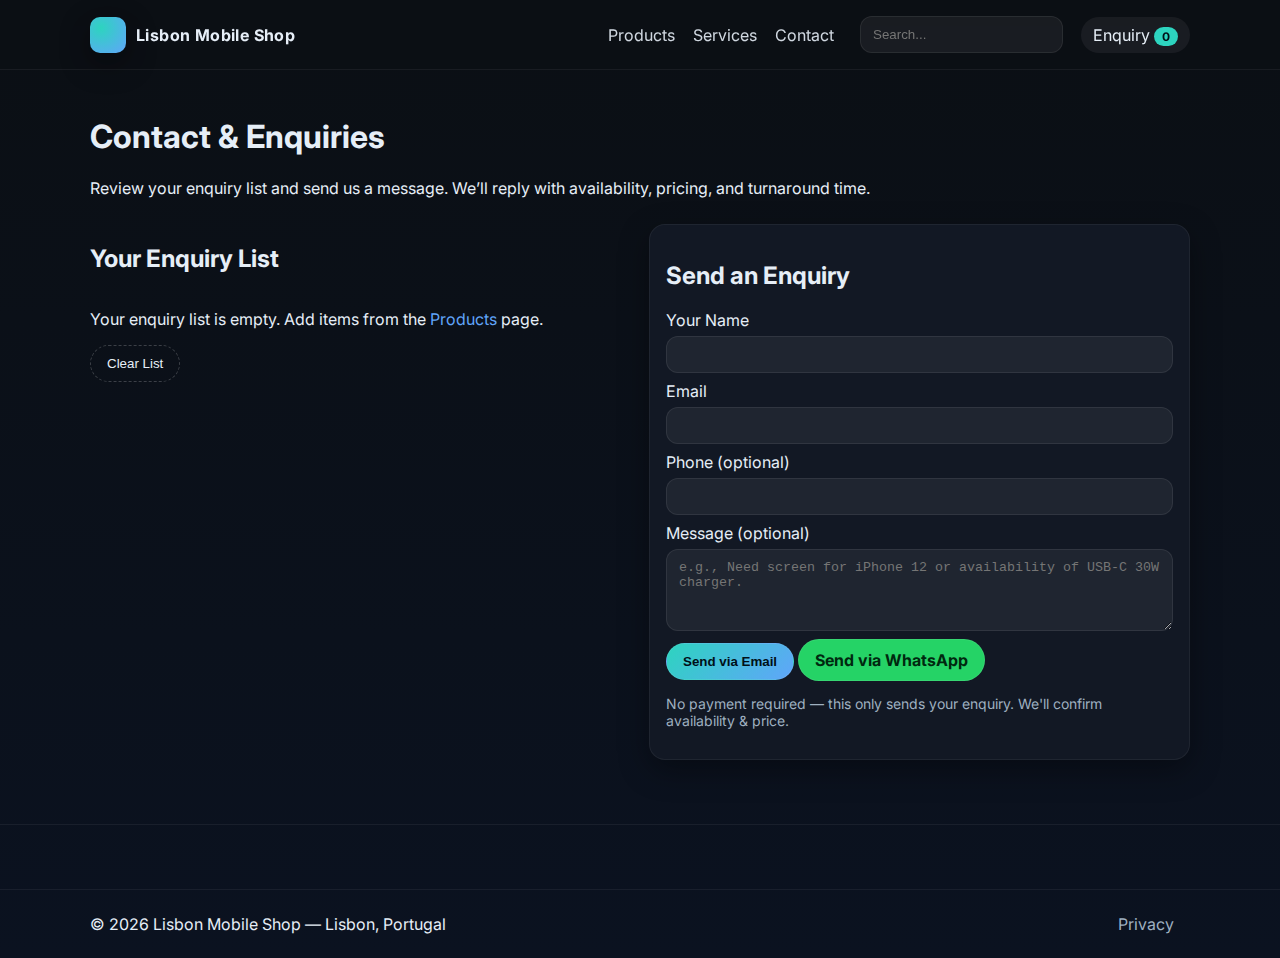
<file: lisbon-mobile-shop-site/contact.html>
<!DOCTYPE html>
<html lang="en">
<head>
  <meta charset="UTF-8" />
  <meta name="viewport" content="width=device-width, initial-scale=1.0" />
  <title>Contact & Enquiries — Lisbon Mobile Shop</title>
  <meta name="description" content="Contact us for product availability, prices, or repair quotes. Send via WhatsApp or email." />
  <link rel="canonical" href="https://example.com/contact.html" />
  <link rel="stylesheet" href="assets/css/styles.css" />
  <link href="https://fonts.googleapis.com/css2?family=Inter:wght@400;500;600;700&display=swap" rel="stylesheet">
  <script defer src="assets/js/app.js"></script>
  <script defer src="assets/js/contact.js"></script>
</head>
<body>
  <header id="site-header"></header>
  <main class="container">
    <section class="page-head">
      <h1>Contact & Enquiries</h1>
      <p>Review your enquiry list and send us a message. We’ll reply with availability, pricing, and turnaround time.</p>
    </section>

    <section class="grid grid--2">
      <div>
        <h2>Your Enquiry List</h2>
        <div id="enquiryList" class="list"></div>
        <div class="stack gap">
          <button class="btn btn--ghost" id="clearEnquiry">Clear List</button>
        </div>
      </div>

      <form id="enquiryForm" class="card form">
        <h2>Send an Enquiry</h2>
        <label>
          <span>Your Name</span>
          <input class="input" name="name" required />
        </label>
        <label>
          <span>Email</span>
          <input type="email" class="input" name="email" required />
        </label>
        <label>
          <span>Phone (optional)</span>
          <input class="input" name="phone" />
        </label>
        <label>
          <span>Message (optional)</span>
          <textarea class="input" name="message" rows="4" placeholder="e.g., Need screen for iPhone 12 or availability of USB-C 30W charger."></textarea>
        </label>
        <div class="stack">
          <button type="submit" class="btn btn--primary">Send via Email</button>
          <a id="sendWhatsApp" class="btn btn--whatsapp" href="#">Send via WhatsApp</a>
        </div>
        <p class="muted">No payment required — this only sends your enquiry. We'll confirm availability & price.</p>
      </form>
    </section>
  </main>
  <footer id="site-footer"></footer>
</body>
</html>
</file>
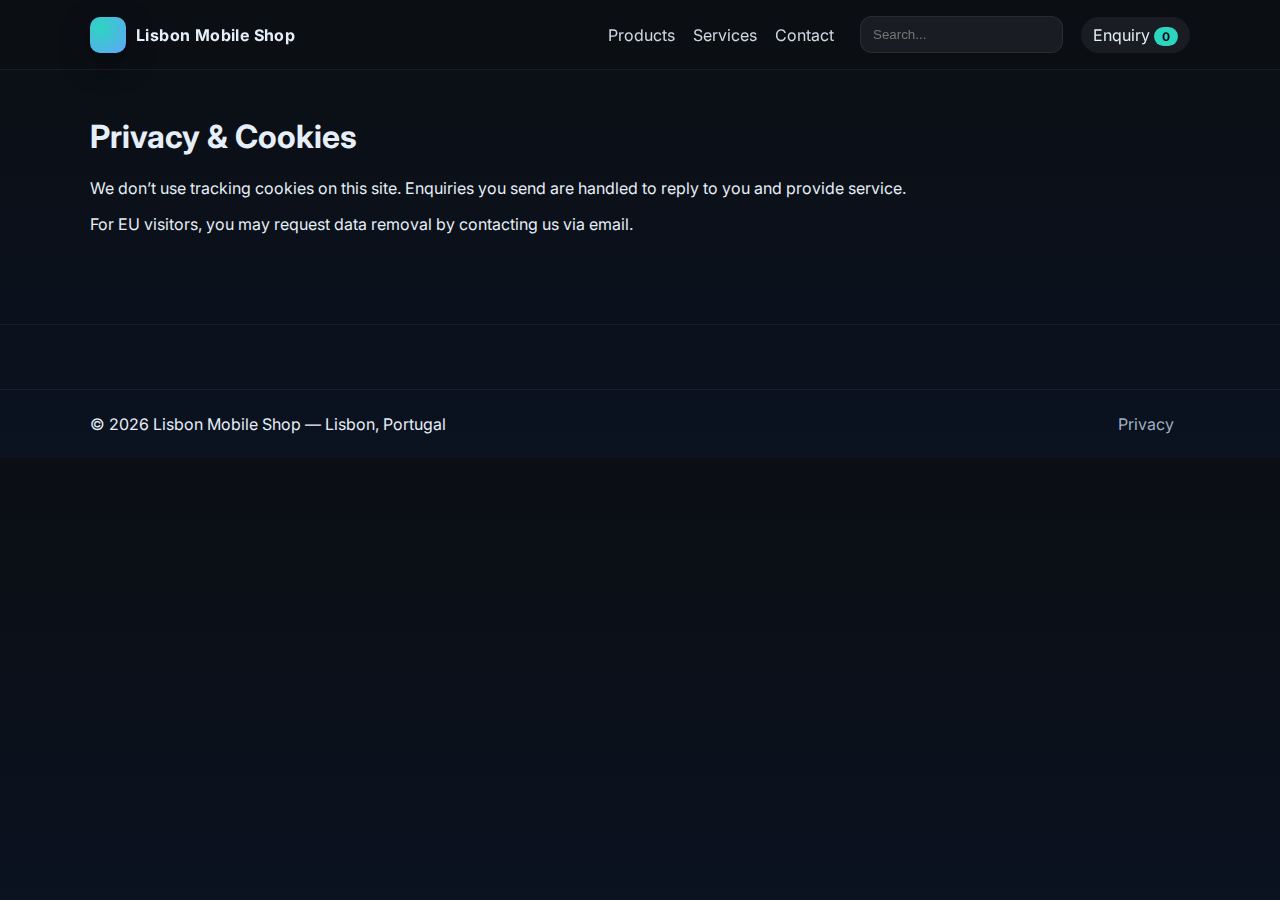
<file: lisbon-mobile-shop-site/privacy.html>
<!DOCTYPE html>
<html lang="en">
<head>
  <meta charset="UTF-8">
  <meta name="viewport" content="width=device-width, initial-scale=1.0">
  <title>Privacy & Cookies — Lisbon Mobile Shop</title>
  <meta name="description" content="Privacy & cookies policy for Lisbon Mobile Shop." />
  <link rel="canonical" href="https://example.com/privacy.html" />
  <link rel="stylesheet" href="assets/css/styles.css" />
  <link href="https://fonts.googleapis.com/css2?family=Inter:wght@400;500;600;700&display=swap" rel="stylesheet">
  <script defer src="assets/js/app.js"></script>
</head>
<body>
  <header id="site-header"></header>
  <main class="container">
    <section class="page-head">
      <h1>Privacy & Cookies</h1>
      <p>We don’t use tracking cookies on this site. Enquiries you send are handled to reply to you and provide service.</p>
      <p>For EU visitors, you may request data removal by contacting us via email.</p>
    </section>
  </main>
  <footer id="site-footer"></footer>
</body>
</html>
</file>
<file: lisbon-mobile-shop-site/assets/css/styles.css>
/* Lisbon Mobile Shop — Styles */
:root {
  --bg: #0b0f14;
  --card: #121824;
  --muted: #9fb0c0;
  --text: #e6eef7;
  --brand: #2dd4bf;
  --brand-2: #60a5fa;
  --whatsapp: #25d366;
  --danger: #ef4444;
  --shadow: 0 10px 30px rgba(0,0,0,.35);
}

* { box-sizing: border-box; }
html, body { margin: 0; padding: 0; }
body {
  font-family: 'Inter', system-ui, -apple-system, Segoe UI, Roboto, Arial, sans-serif;
  background: linear-gradient(180deg, #0b0f14 0%, #0b1220 100%);
  color: var(--text);
}

.container { width: min(1100px, 92%); margin-inline: auto; }
header.site-nav { position: sticky; top: 0; background: rgba(11, 15, 20, .8); backdrop-filter: blur(8px); z-index: 50; border-bottom: 1px solid rgba(255,255,255,.06); }
.navbar { display: flex; align-items: center; justify-content: space-between; padding: 16px 0; }
.brand { display: flex; align-items: center; gap: 10px; text-decoration: none; color: var(--text); }
.brand .logo { width: 36px; height: 36px; border-radius: 10px; background: radial-gradient(circle at 30% 30%, var(--brand), var(--brand-2)); box-shadow: var(--shadow); }
.brand .name { font-weight: 700; letter-spacing: .4px; }

.nav-links { display: flex; gap: 18px; align-items: center; }
.nav-links a { text-decoration: none; color: var(--text); opacity: .9; }
.nav-links a:hover { opacity: 1; }
.nav-links form { margin-left: 8px; }
.cart-pill { background: rgba(255,255,255,.06); padding: 8px 12px; border-radius: 999px; }

footer { border-top: 1px solid rgba(255,255,255,.06); margin-top: 64px; }
.footer-inner { padding: 24px 0; display: grid; grid-template-columns: 1fr auto; gap: 12px; align-items: center; }
.footer-inner nav a { color: var(--muted); text-decoration: none; margin-right: 16px; }

.hero { display: grid; grid-template-columns: 1.1fr .9fr; gap: 24px; align-items: center; padding: 40px 0; }
.hero__content h1 { font-size: clamp(28px, 4vw, 44px); line-height: 1.1; margin: 0 0 10px; }
.hero__content p { color: var(--muted); margin: 0 0 12px; }
.hero__image img { width: 100%; border-radius: 18px; box-shadow: var(--shadow); }

.hero__cta { display: flex; gap: 12px; margin: 16px 0 8px; }
.trust-badges { display: flex; gap: 12px; flex-wrap: wrap; color: var(--muted); font-size: 14px; }

.grid { display: grid; gap: 18px; }
.grid--3 { grid-template-columns: repeat(3, 1fr); }
.grid--2 { grid-template-columns: repeat(2, 1fr); }

.card { background: var(--card); border: 1px solid rgba(255,255,255,.06); border-radius: 16px; overflow: hidden; box-shadow: var(--shadow); }
.card img { width: 100%; display: block; aspect-ratio: 16/10; object-fit: cover; }
.card__body { padding: 16px; }
.card__body h3 { margin: 0 0 6px; }
.card__body p { margin: 0 0 10px; color: var(--muted); }
.link { color: var(--brand-2); text-decoration: none; }

.btn { display: inline-flex; align-items: center; justify-content: center; gap: 8px;
  border-radius: 999px; padding: 10px 16px; background: rgba(255,255,255,.06); color: var(--text);
  border: 1px solid rgba(255,255,255,.08); text-decoration: none; cursor: pointer;
}
.btn--primary { background: linear-gradient(135deg, var(--brand), var(--brand-2)); color: #001018; font-weight: 700; }
.btn--ghost { background: transparent; border: 1px dashed rgba(255,255,255,.2); }
.btn--whatsapp { background: var(--whatsapp); color: #00280f; font-weight: 700; }

.cta-banner {
  margin-top: 28px; background: radial-gradient(1000px 400px at 80% -10%, rgba(45,212,191,.2), transparent),
  linear-gradient(180deg, rgba(96,165,250,.1), transparent);
  border: 1px solid rgba(255,255,255,.06); border-radius: 16px; padding: 20px; display: flex; align-items: center; justify-content: space-between;
}

.page-head { padding: 26px 0 10px; }
.filters { display: flex; gap: 10px; flex-wrap: wrap; margin: 10px 0 18px; }
.input { background: rgba(255,255,255,.06); color: var(--text); border: 1px solid rgba(255,255,255,.08); border-radius: 12px; padding: 10px 12px; min-width: 180px; }

.enquiry-dock { position: sticky; bottom: 14px; margin-top: 18px; background: rgba(9,12,18,.75); backdrop-filter: blur(8px); border: 1px solid rgba(255,255,255,.1);
  border-radius: 12px; padding: 12px; display: flex; align-items: center; justify-content: space-between; }

.list { display: grid; gap: 10px; }
.list-item { display: grid; grid-template-columns: 64px 1fr auto; gap: 12px; align-items: center; background: var(--card); border: 1px solid rgba(255,255,255,.06); border-radius: 12px; padding: 10px; }
.list-item img { width: 64px; height: 64px; object-fit: cover; border-radius: 10px; }
.list-item h4 { margin: 0; }
.list-item p { margin: 2px 0; color: var(--muted); font-size: 14px; }
.row { display: flex; align-items: center; gap: 10px; }

.form { background: var(--card); border: 1px solid rgba(255,255,255,.06); border-radius: 16px; padding: 16px; }
.form label { display: grid; gap: 6px; margin-bottom: 8px; }
.form .muted { color: var(--muted); font-size: 14px; }

.faq details { background: rgba(255,255,255,.04); border: 1px solid rgba(255,255,255,.06); border-radius: 12px; padding: 12px; margin: 10px 0; }

.checklist { padding-left: 18px; }
.checklist li { margin-bottom: 6px; color: var(--muted); }

.map-embed iframe { width: 100%; aspect-ratio: 16/10; border: 0; border-radius: 16px; }

.badge { font-size: 12px; color: #001018; background: var(--brand); border-radius: 999px; padding: 2px 8px; font-weight: 700; }

@media (max-width: 920px) {
  .hero { grid-template-columns: 1fr; }
  .grid--3 { grid-template-columns: 1fr 1fr; }
  .grid--2 { grid-template-columns: 1fr; }
}
@media (max-width: 560px) {
  .grid--3 { grid-template-columns: 1fr; }
}
</file>
